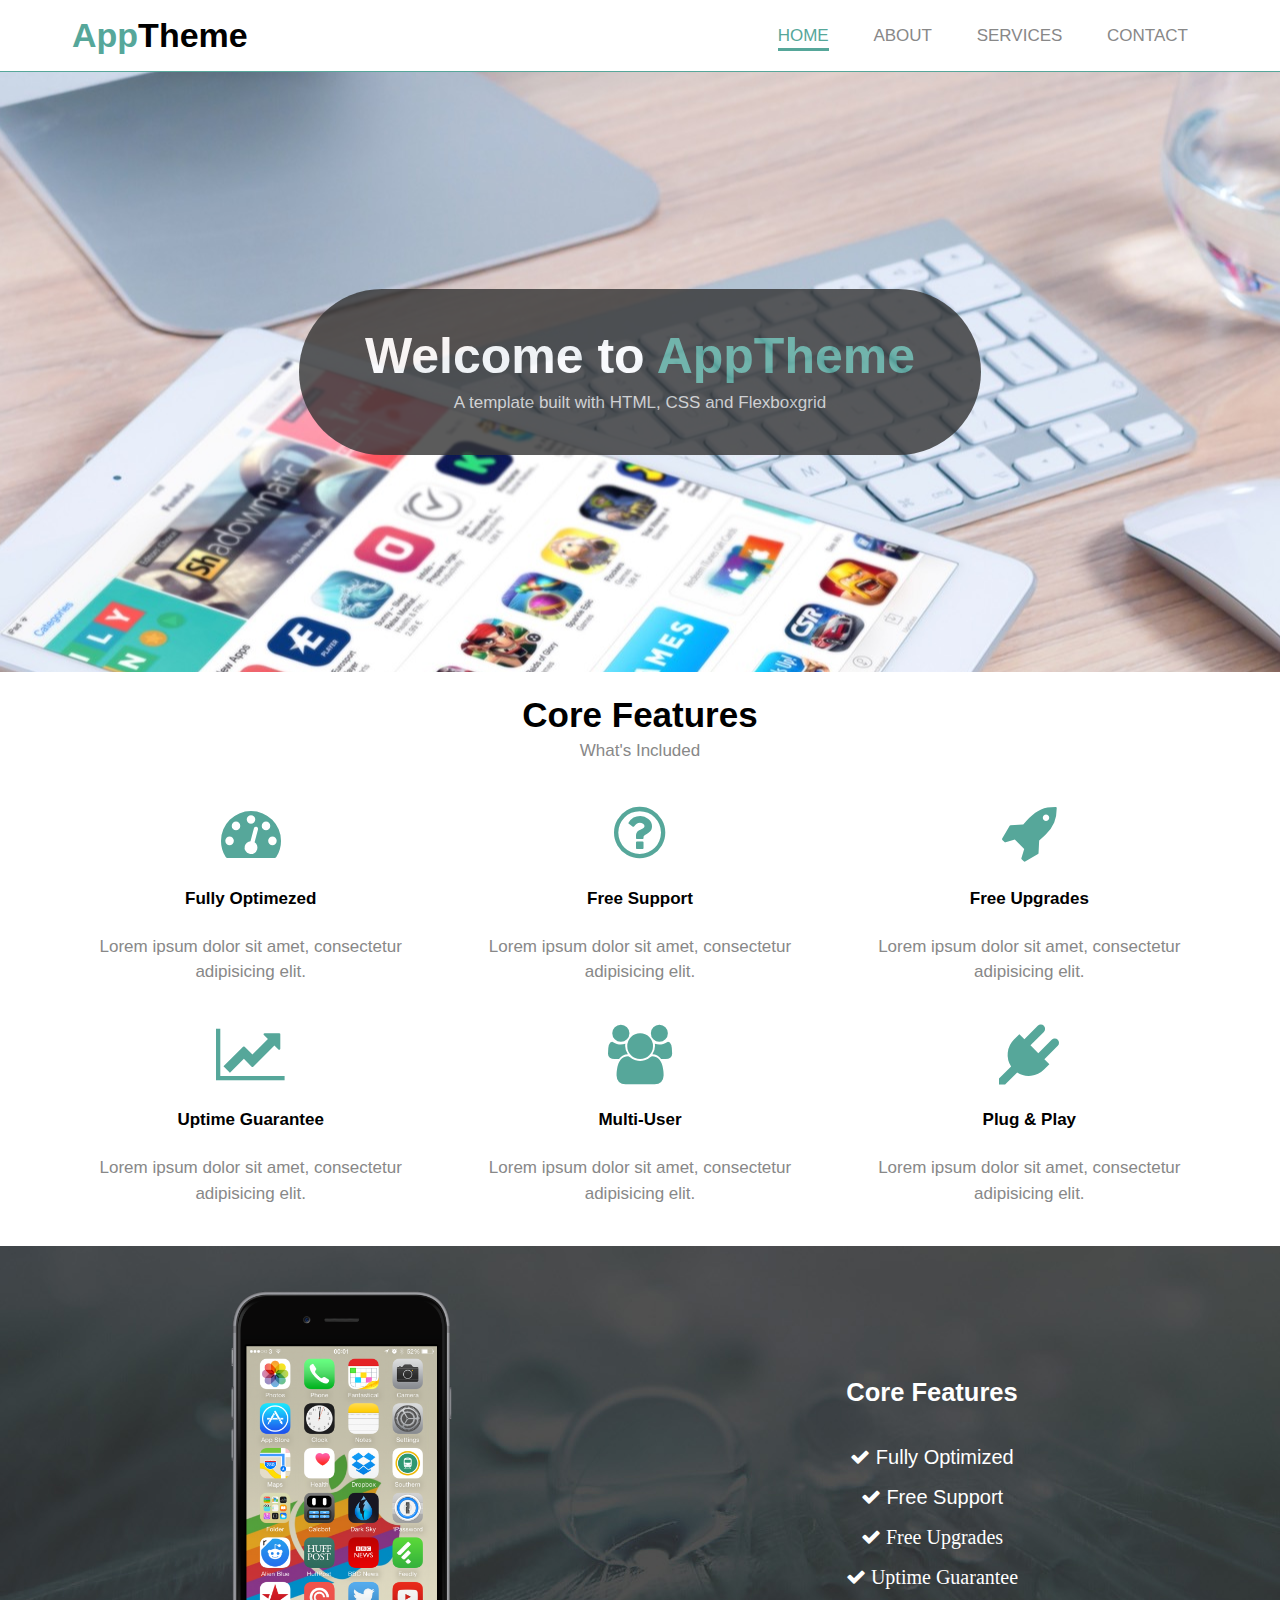
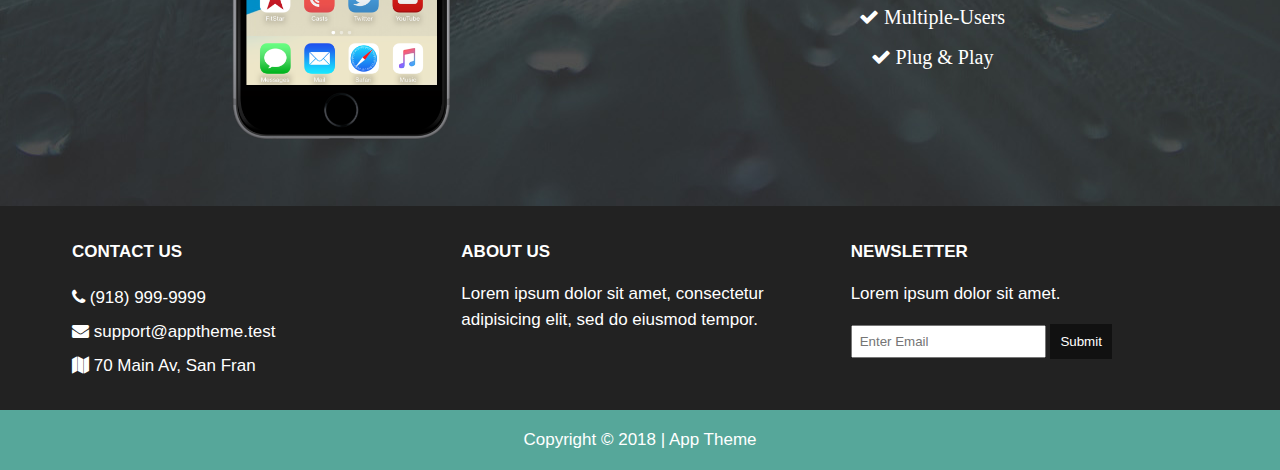
<file: index.html>
<!DOCTYPE html>
<html>
<head>
	<meta charset="utf-8">
	<meta name="viewport" content="width=device-width, initial-scale=1">
	<title>App Theme</title>
	<link rel="stylesheet" href="css/flexboxgrid.css">
	<link rel="stylesheet" type="text/css" href="css/style.css">
	<link rel="stylesheet" type="text/css" href="css/font-awesome.css">

</head>
<body>

	<!--Header -->
	<header id="main-header">
		<div class="container">
			<div class="row end-sm end-md end-lg center-xs center-sm center-md center-lg middle-xs middle-sm middle-md middle-lg">
				<div class="col-xs-12 col-sm-2 col-md-2 col-lg-2">
					<h1><span class="primary-text">App</span>Theme</h1>
				</div>
				<div class="col-xs-12 col-sm-10 col-md-10 col-lg-10">
					<nav id="navbar">
						<ul>
							<li class="current"><a href="index.html">Home</a></li>
							<li><a href="about.html">About</a></li>
							<li><a href="services.html">Services</a></li>
							<li><a href="contact.html">Contact</a></li>
						</ul>
					</nav>
				</div>
			</div>
		</div>
	</header>


<!--showcase-->
<section id="showcase">
	<div class="container">
		<div class="row center-xs center-sm center-md center-lg middle-xs middle-sm middle-md middle-lg">
			<div class="col-xs-10 col-sm-10 col-md-10 col-lg-7 showcase-content">
				<h1>Welcome to <span class="primary-text">AppTheme</span></h1>
				<p>A template built with HTML, CSS and Flexboxgrid</p>
			</div>
		</div>
	</div>
</section>

<!--Features-->
<section id="features">
	<div class="container">
		<div class="row center-xs center-sm center-md center-lg">
			<div class="col-xs-12 col-sm-12 col-md-12 col-lg-12">
				<h2>Core Features</h2>
				<p>What's Included</p>
				

				<!--Icon row 1-->
				<div class="row row center-xs center-sm center-md center-lg">
					<div class="col-xs-12 col-sm-4 col-md-4 col-lg-4">
						<i class="fa fa-dashboard"></i><br>
						<h4>Fully Optimezed</h4>
						<p>Lorem ipsum dolor sit amet, consectetur adipisicing elit.</p>
					</div>
					<div class="col-xs-12 col-sm-4 col-md-4 col-lg-4">
						<i class="fa fa-question-circle-o"></i><br>
						<h4>Free Support</h4>
						<p>Lorem ipsum dolor sit amet, consectetur adipisicing elit.</p>
					</div>
					<div class="col-xs-12 col-sm-4 col-md-4 col-lg-4">
						<i class="fa fa-rocket"></i><br>
						<h4>Free Upgrades</h4>
						<p>Lorem ipsum dolor sit amet, consectetur adipisicing elit.</p>
					</div>
				</div>

				<!--Icon row 2-->
				<div class="row row center-xs center-sm center-md center-lg">
					<div class="col-xs-12 col-sm-4 col-md-4 col-lg-4">
						<i class="fa fa-line-chart"></i><br>
						<h4>Uptime Guarantee</h4>
						<p>Lorem ipsum dolor sit amet, consectetur adipisicing elit.</p>
					</div>
					<div class="col-xs-12 col-sm-4 col-md-4 col-lg-4">
						<i class="fa fa-users"></i><br>
						<h4>Multi-User</h4>
						<p>Lorem ipsum dolor sit amet, consectetur adipisicing elit.</p>
					</div>
					<div class="col-xs-12 col-sm-4 col-md-4 col-lg-4">
						<i class="fa fa-plug"></i><br>
						<h4>Plug & Play</h4>
						<p>Lorem ipsum dolor sit amet, consectetur adipisicing elit.</p>
					</div>
				</div>
			</div>
		</div>
	</div>
</section>

<!--iNFO SECTION-->
<section id="info">
	<div class="container">
		<div class="row center-xs center-sm center-md center-lg middle-xs middle-sm middle-md middle-lg">
			<div class="col-xs-12 col-sm-6 col-md-6 col-lg-6">
				<img src="images/iphone.png" alt="iphone">
			</div>
			<div class="col-xs-12 col-sm-6 col-md-6 col-lg-6">
				<h2>Core Features</h2>
				<ul>
					<li><i class="fa fa-check"></i> Fully Optimized</li>
					<li><i class="fa fa-check"></i> Free Support</li>
					<li><i class="fa fa-check"> Free Upgrades</i></li>
					<li><i class="fa fa-check"> Uptime Guarantee</i></li>
					<li><i class="fa fa-check"> Multiple-Users</i></li>
					<li><i class="fa fa-check"> Plug & Play</i></li>
				</ul>
			</div>
		</div>
	</div>
</section>

<!--Company-->
<section id="company">
	<div class="container">
		<div class="row">
			<div class="col-xs-12 col-sm-4 col-md-4 col-lg-4">
				<h4>Contact Us</h4>
				<ul>
					<li><i class="fa fa-phone"></i> (918) 999-9999</li>
					<li><i class="fa fa-envelope"></i> support@apptheme.test</li>
					<li><i class="fa fa-map"></i> 70 Main Av, San Fran</li>
				</ul>
			</div>
			<div class="col-xs-12 col-sm-4 col-md-4 col-lg-4">
				<h4>About Us</h4>
				<p>Lorem ipsum dolor sit amet, consectetur adipisicing elit, sed do eiusmod
				tempor.</p>
			</div>
			<div class="col-xs-12 col-sm-4 col-md-4 col-lg-4">
				<h4>Newsletter</h4>
				<p>Lorem ipsum dolor sit amet.</p>
				<form>
					<input type="text" name="email" placeholder="Enter Email">
					<button type="submit" name="button">Submit</button>
				</form>
			</div>
		</div>
	</div>
</section>

<!--Footer-->
<section id="main-footer">
	<div class="container">
		<div class="row center-xs center-sm center-md center-lg">
			<div class="col-xs-12 col-sm-12 col-md-12 col-lg-12">
				<p>Copyright &copy; 2018 | App Theme</p>
			</div>
		</div>
	</div>
</section>
</body>
</html>
</file>
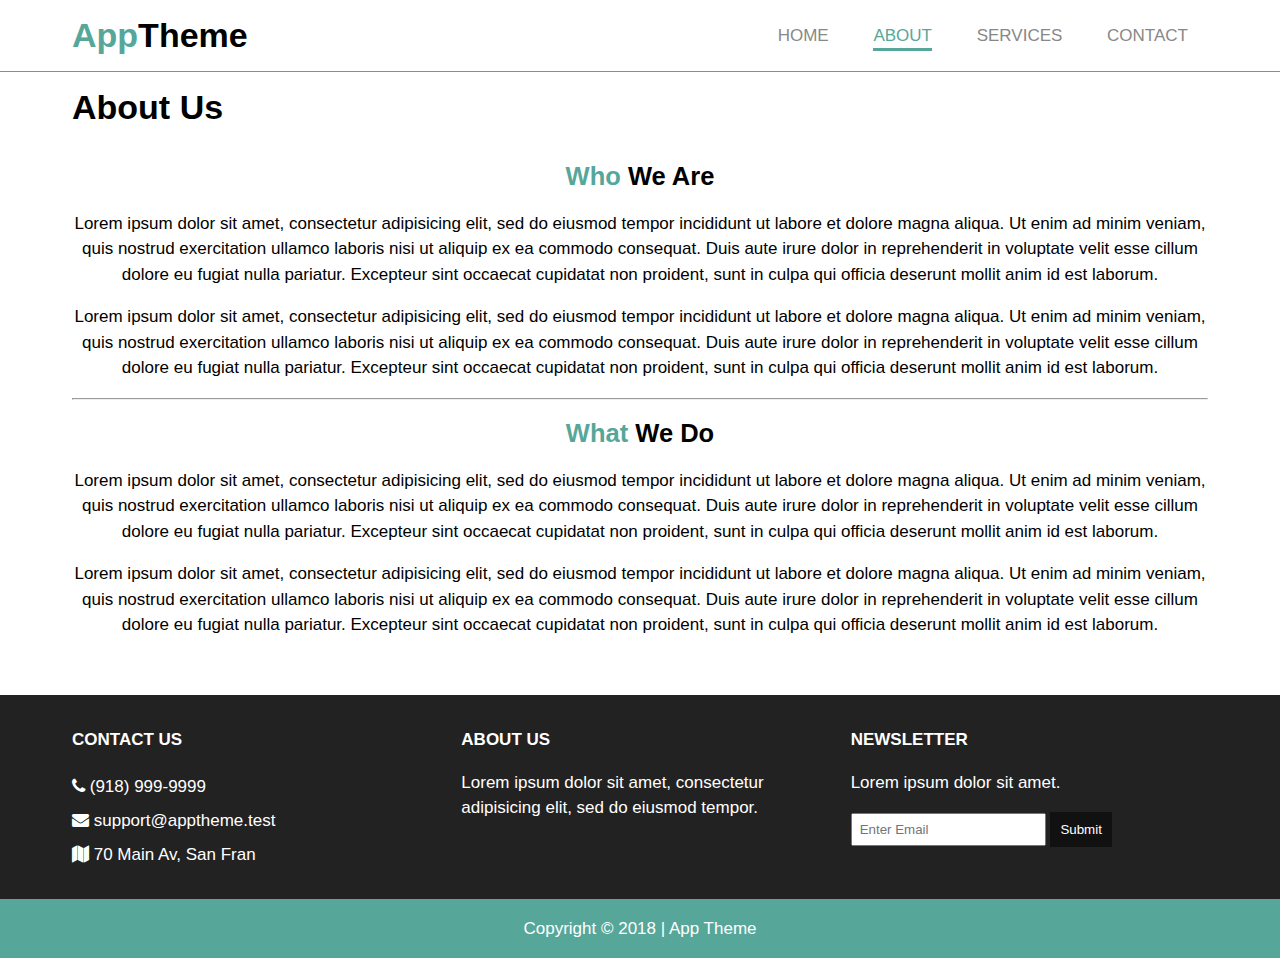
<file: about.html>
<!DOCTYPE html>
<html>
<head>
	<meta charset="utf-8">
	<meta name="viewport" content="width=device-width, initial-scale=1">
	<title>App Theme | About</title>
	<link rel="stylesheet" href="css/flexboxgrid.css">
	<link rel="stylesheet" type="text/css" href="css/style.css">
	<link rel="stylesheet" type="text/css" href="css/font-awesome.css">

</head>
<body>

	<!--Header -->
	<header id="main-header">
		<div class="container">
			<div class="row end-sm end-md end-lg center-xs center-sm center-md center-lg middle-xs middle-sm middle-md middle-lg">
				<div class="col-xs-12 col-sm-2 col-md-2 col-lg-2">
					<h1><span class="primary-text">App</span>Theme</h1>
				</div>
				<div class="col-xs-12 col-sm-10 col-md-10 col-lg-10">
					<nav id="navbar">
						<ul>
							<li><a href="index.html">Home</a></li>
							<li class="current"><a href="about.html">About</a></li>
							<li><a href="services.html">Services</a></li>
							<li><a href="contact.html">Contact</a></li>
						</ul>
					</nav>
				</div>
			</div>
		</div>
	</header>

	<!--Subheader-->
	<section id="subheader">
		<div class="container">
			<div class="row">
				<div class="col-xs-12 col-sm-12 col-md-12 col-lg-12">
					<h1>About Us</h1>
				</div>
			</div>
		</div>
	</section>

	<!--Main page-->
	<section id="page" class="about">
		<div class="container">
			<div class="row center-xs center-sm center-md center-lg">
				<div class="col-xs-12 col-sm-12 col-md-12 col-lg-12">
					<h2><span class="primary-text">Who</span> We Are</h2>
					<p>Lorem ipsum dolor sit amet, consectetur adipisicing elit, sed do eiusmod
					tempor incididunt ut labore et dolore magna aliqua. Ut enim ad minim veniam,
					quis nostrud exercitation ullamco laboris nisi ut aliquip ex ea commodo
					consequat. Duis aute irure dolor in reprehenderit in voluptate velit esse
					cillum dolore eu fugiat nulla pariatur. Excepteur sint occaecat cupidatat non
					proident, sunt in culpa qui officia deserunt mollit anim id est laborum.</p>
					<p>Lorem ipsum dolor sit amet, consectetur adipisicing elit, sed do eiusmod
					tempor incididunt ut labore et dolore magna aliqua. Ut enim ad minim veniam,
					quis nostrud exercitation ullamco laboris nisi ut aliquip ex ea commodo
					consequat. Duis aute irure dolor in reprehenderit in voluptate velit esse
					cillum dolore eu fugiat nulla pariatur. Excepteur sint occaecat cupidatat non
					proident, sunt in culpa qui officia deserunt mollit anim id est laborum.</p>
					<hr>
					<h2><span class="primary-text">What</span> We Do</h2>
					<p>Lorem ipsum dolor sit amet, consectetur adipisicing elit, sed do eiusmod
					tempor incididunt ut labore et dolore magna aliqua. Ut enim ad minim veniam,
					quis nostrud exercitation ullamco laboris nisi ut aliquip ex ea commodo
					consequat. Duis aute irure dolor in reprehenderit in voluptate velit esse
					cillum dolore eu fugiat nulla pariatur. Excepteur sint occaecat cupidatat non
					proident, sunt in culpa qui officia deserunt mollit anim id est laborum.</p>
					<p>Lorem ipsum dolor sit amet, consectetur adipisicing elit, sed do eiusmod
					tempor incididunt ut labore et dolore magna aliqua. Ut enim ad minim veniam,
					quis nostrud exercitation ullamco laboris nisi ut aliquip ex ea commodo
					consequat. Duis aute irure dolor in reprehenderit in voluptate velit esse
					cillum dolore eu fugiat nulla pariatur. Excepteur sint occaecat cupidatat non
					proident, sunt in culpa qui officia deserunt mollit anim id est laborum.</p>
				</div>
			</div>
		</div>
	</section>

<!--Company-->
<section id="company">
	<div class="container">
		<div class="row">
			<div class="col-xs-12 col-sm-4 col-md-4 col-lg-4">
				<h4>Contact Us</h4>
				<ul>
					<li><i class="fa fa-phone"></i> (918) 999-9999</li>
					<li><i class="fa fa-envelope"></i> support@apptheme.test</li>
					<li><i class="fa fa-map"></i> 70 Main Av, San Fran</li>
				</ul>
			</div>
			<div class="col-xs-12 col-sm-4 col-md-4 col-lg-4">
				<h4>About Us</h4>
				<p>Lorem ipsum dolor sit amet, consectetur adipisicing elit, sed do eiusmod
				tempor.</p>
			</div>
			<div class="col-xs-12 col-sm-4 col-md-4 col-lg-4">
				<h4>Newsletter</h4>
				<p>Lorem ipsum dolor sit amet.</p>
				<form>
					<input type="text" name="email" placeholder="Enter Email">
					<button type="submit" name="button">Submit</button>
				</form>
			</div>
		</div>
	</div>
</section>

<!--Footer-->
<section id="main-footer">
	<div class="container">
		<div class="row center-xs center-sm center-md center-lg">
			<div class="col-xs-12 col-sm-12 col-md-12 col-lg-12">
				<p>Copyright &copy; 2018 | App Theme</p>
			</div>
		</div>
	</div>
</section>
</body>
</html>
</file>
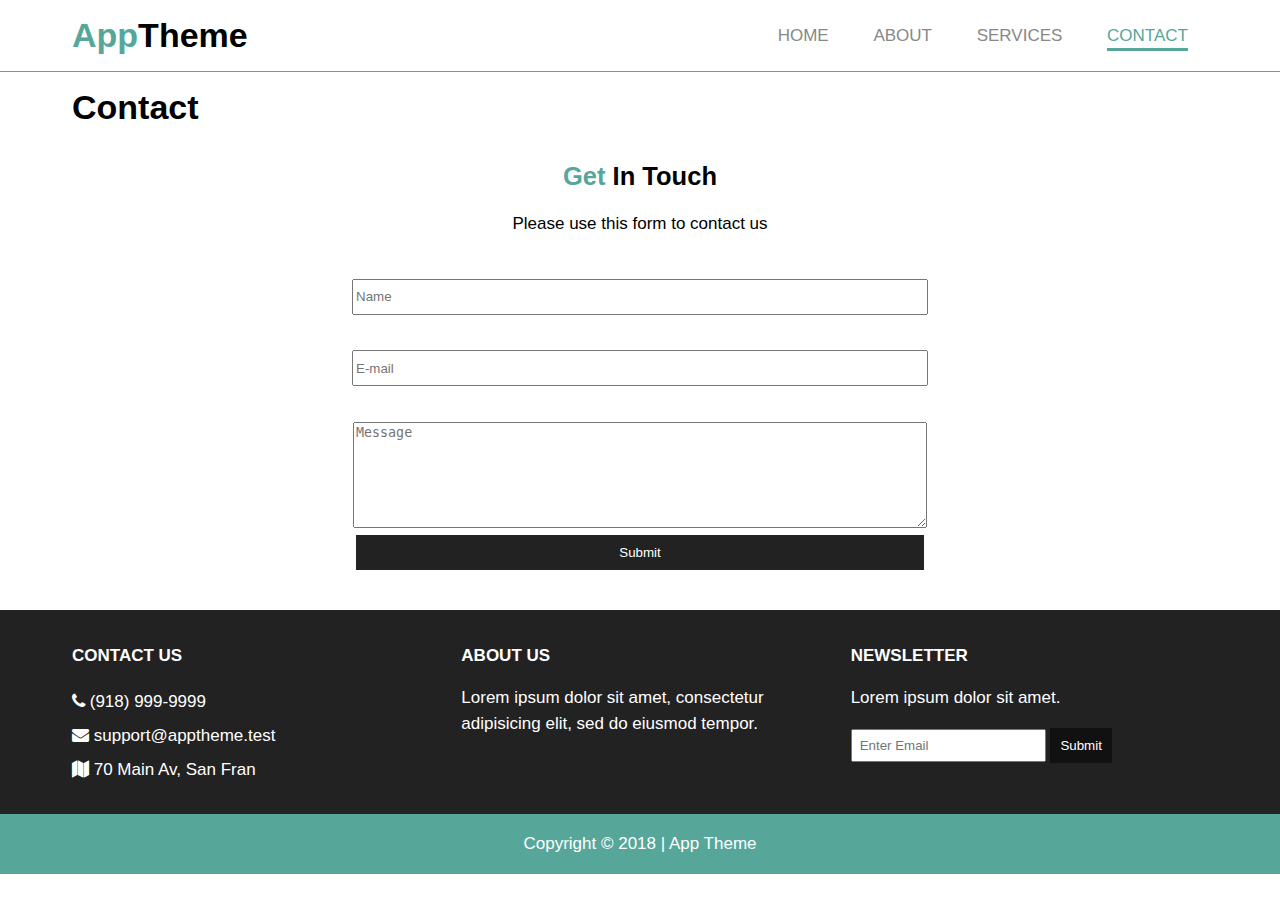
<file: contact.html>
<!DOCTYPE html>
<html>
<head>
	<meta charset="utf-8">
	<meta name="viewport" content="width=device-width, initial-scale=1">
	<title>App Theme | Contact</title>
	<link rel="stylesheet" href="css/flexboxgrid.css">
	<link rel="stylesheet" type="text/css" href="css/style.css">
	<link rel="stylesheet" type="text/css" href="css/font-awesome.css">

</head>
<body>

	<!--Header -->
	<header id="main-header">
		<div class="container">
			<div class="row end-sm end-md end-lg center-xs center-sm center-md center-lg middle-xs middle-sm middle-md middle-lg">
				<div class="col-xs-12 col-sm-2 col-md-2 col-lg-2">
					<h1><span class="primary-text">App</span>Theme</h1>
				</div>
				<div class="col-xs-12 col-sm-10 col-md-10 col-lg-10">
					<nav id="navbar">
						<ul>
							<li><a href="index.html">Home</a></li>
							<li><a href="about.html">About</a></li>
							<li><a href="services.html">Services</a></li>
							<li class="current"><a href="contact.html">Contact</a></li>
						</ul>
					</nav>
				</div>
			</div>
		</div>
	</header>

	<!--Subheader-->
	<section id="subheader">
		<div class="container">
			<div class="row">
				<div class="col-xs-12 col-sm-12 col-md-12 col-lg-12">
					<h1>Contact</h1>
				</div>
			</div>
		</div>
	</section>

	<!--Main page-->
	<section id="page" class="contact">
		<div class="container">
			<div class="row center-xs center-sm center-md center-lg">
				<div class="col-xs-12 col-sm-12 col-md-12 col-lg-12">
					<h2><span class="primary-text">Get</span> In Touch</h2>
					<p>Please use this form to contact us</p>
					<form>
						<div>
							<br>
							<input type="text" name="name" placeholder="Name">
						</div>
						<div>
							<br>
							<input type="text" name="email" placeholder="E-mail">
						</div>
						<div>
							<br>
							<textarea name="message" placeholder="Message"></textarea>
						</div>
						<button type="submit" name="button">Submit</button>
					</form>
					
				</div>
			</div>
		</div>
	</section>

<!--Company-->
<section id="company">
	<div class="container">
		<div class="row">
			<div class="col-xs-12 col-sm-4 col-md-4 col-lg-4">
				<h4>Contact Us</h4>
				<ul>
					<li><i class="fa fa-phone"></i> (918) 999-9999</li>
					<li><i class="fa fa-envelope"></i> support@apptheme.test</li>
					<li><i class="fa fa-map"></i> 70 Main Av, San Fran</li>
				</ul>
			</div>
			<div class="col-xs-12 col-sm-4 col-md-4 col-lg-4">
				<h4>About Us</h4>
				<p>Lorem ipsum dolor sit amet, consectetur adipisicing elit, sed do eiusmod
				tempor.</p>
			</div>
			<div class="col-xs-12 col-sm-4 col-md-4 col-lg-4">
				<h4>Newsletter</h4>
				<p>Lorem ipsum dolor sit amet.</p>
				<form>
					<input type="text" name="email" placeholder="Enter Email">
					<button type="submit" name="button">Submit</button>
				</form>
			</div>
		</div>
	</div>
</section>

<!--Footer-->
<section id="main-footer">
	<div class="container">
		<div class="row center-xs center-sm center-md center-lg">
			<div class="col-xs-12 col-sm-12 col-md-12 col-lg-12">
				<p>Copyright &copy; 2018 | App Theme</p>
			</div>
		</div>
	</div>
</section>
</body>
</html>
</file>
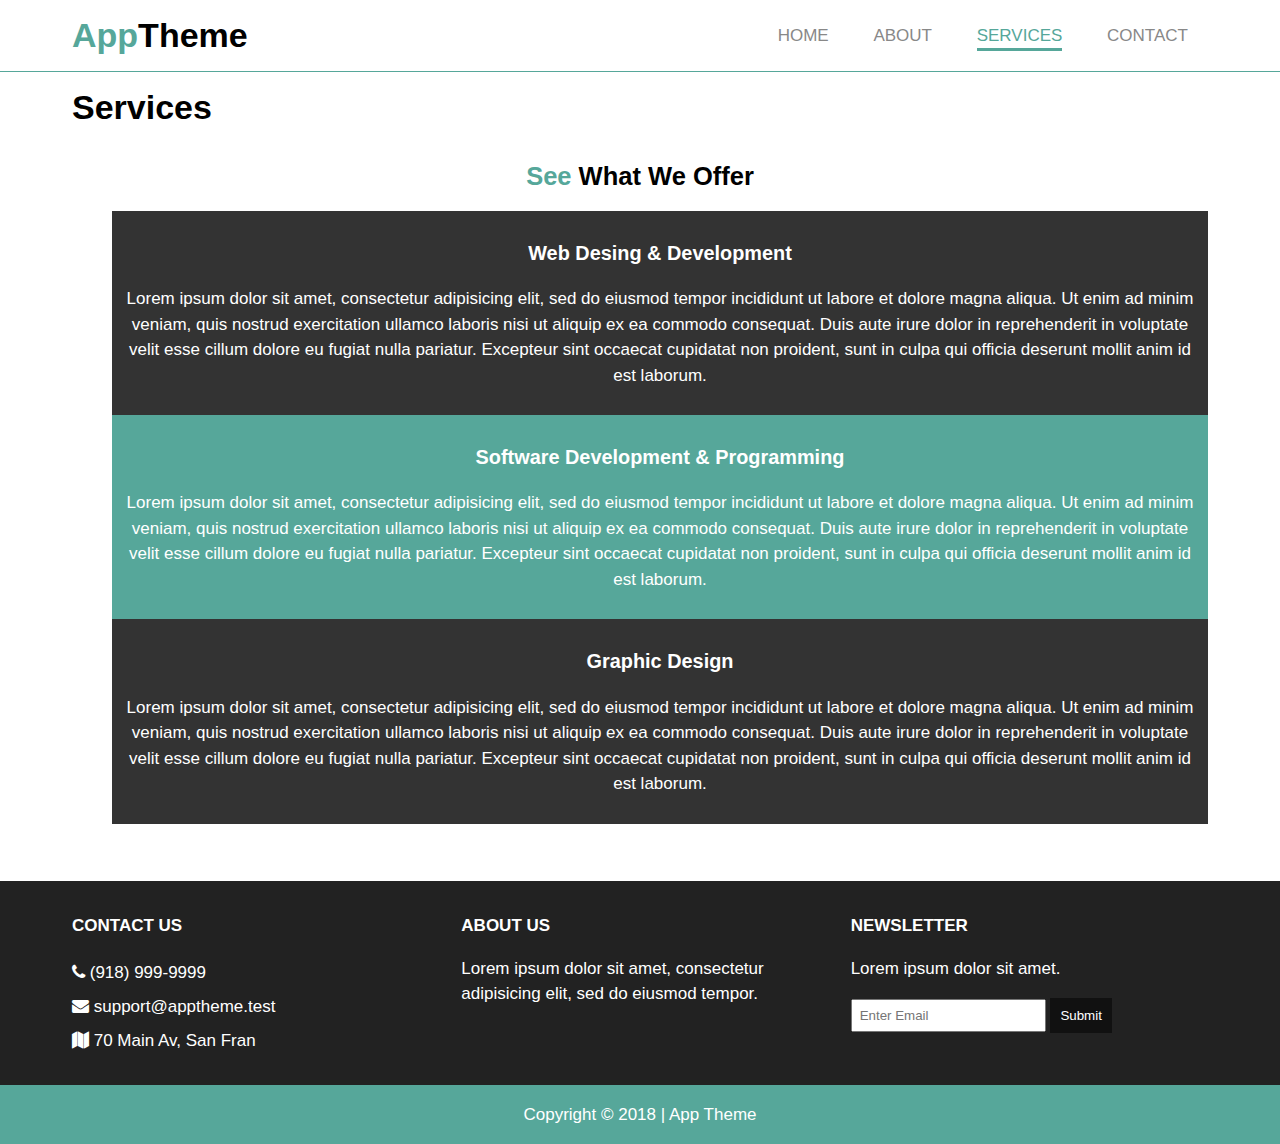
<file: services.html>
<!DOCTYPE html>
<html>
<head>
	<meta charset="utf-8">
	<meta name="viewport" content="width=device-width, initial-scale=1">
	<title>App Theme | Services</title>
	<link rel="stylesheet" href="css/flexboxgrid.css">
	<link rel="stylesheet" type="text/css" href="css/style.css">
	<link rel="stylesheet" type="text/css" href="css/font-awesome.css">

</head>
<body>

	<!--Header -->
	<header id="main-header">
		<div class="container">
			<div class="row end-sm end-md end-lg center-xs center-sm center-md center-lg middle-xs middle-sm middle-md middle-lg">
				<div class="col-xs-12 col-sm-2 col-md-2 col-lg-2">
					<h1><span class="primary-text">App</span>Theme</h1>
				</div>
				<div class="col-xs-12 col-sm-10 col-md-10 col-lg-10">
					<nav id="navbar">
						<ul>
							<li><a href="index.html">Home</a></li>
							<li><a href="about.html">About</a></li>
							<li class="current"><a href="services.html">Services</a></li>
							<li><a href="contact.html">Contact</a></li>
						</ul>
					</nav>
				</div>
			</div>
		</div>
	</header>

	<!--Subheader-->
	<section id="subheader">
		<div class="container">
			<div class="row">
				<div class="col-xs-12 col-sm-12 col-md-12 col-lg-12">
					<h1>Services</h1>
				</div>
			</div>
		</div>
	</section>

	<!--Main page-->
	<section id="page" class="services">
		<div class="container">
			<div class="row center-xs center-sm center-md center-lg">
				<div class="col-xs-12 col-sm-12 col-md-12 col-lg-12">
					<h2><span class="primary-text">See</span> What We Offer</h2>
					<ul>
						<li>
							<h3>Web Desing & Development</h3>
							<p>Lorem ipsum dolor sit amet, consectetur adipisicing elit, sed do eiusmod
							tempor incididunt ut labore et dolore magna aliqua. Ut enim ad minim veniam,
							quis nostrud exercitation ullamco laboris nisi ut aliquip ex ea commodo
							consequat. Duis aute irure dolor in reprehenderit in voluptate velit esse
							cillum dolore eu fugiat nulla pariatur. Excepteur sint occaecat cupidatat non
							proident, sunt in culpa qui officia deserunt mollit anim id est laborum.</p>
							</li>
                            <li>
							<h3>Software Development & Programming</h3>
							<p>Lorem ipsum dolor sit amet, consectetur adipisicing elit, sed do eiusmod
							tempor incididunt ut labore et dolore magna aliqua. Ut enim ad minim veniam,
							quis nostrud exercitation ullamco laboris nisi ut aliquip ex ea commodo
							consequat. Duis aute irure dolor in reprehenderit in voluptate velit esse
							cillum dolore eu fugiat nulla pariatur. Excepteur sint occaecat cupidatat non
							proident, sunt in culpa qui officia deserunt mollit anim id est laborum.</p></li>
							<li>
							<h3>Graphic Design</h3>
							<p>Lorem ipsum dolor sit amet, consectetur adipisicing elit, sed do eiusmod
							tempor incididunt ut labore et dolore magna aliqua. Ut enim ad minim veniam,
							quis nostrud exercitation ullamco laboris nisi ut aliquip ex ea commodo
							consequat. Duis aute irure dolor in reprehenderit in voluptate velit esse
							cillum dolore eu fugiat nulla pariatur. Excepteur sint occaecat cupidatat non
							proident, sunt in culpa qui officia deserunt mollit anim id est laborum.</p>
						</li>
					</ul>
				</div>
			</div>
		</div>
	</section>

<!--Company-->
<section id="company">
	<div class="container">
		<div class="row">
			<div class="col-xs-12 col-sm-4 col-md-4 col-lg-4">
				<h4>Contact Us</h4>
				<ul>
					<li><i class="fa fa-phone"></i> (918) 999-9999</li>
					<li><i class="fa fa-envelope"></i> support@apptheme.test</li>
					<li><i class="fa fa-map"></i> 70 Main Av, San Fran</li>
				</ul>
			</div>
			<div class="col-xs-12 col-sm-4 col-md-4 col-lg-4">
				<h4>About Us</h4>
				<p>Lorem ipsum dolor sit amet, consectetur adipisicing elit, sed do eiusmod
				tempor.</p>
			</div>
			<div class="col-xs-12 col-sm-4 col-md-4 col-lg-4">
				<h4>Newsletter</h4>
				<p>Lorem ipsum dolor sit amet.</p>
				<form>
					<input type="text" name="email" placeholder="Enter Email">
					<button type="submit" name="button">Submit</button>
				</form>
			</div>
		</div>
	</div>
</section>

<!--Footer-->
<section id="main-footer">
	<div class="container">
		<div class="row center-xs center-sm center-md center-lg">
			<div class="col-xs-12 col-sm-12 col-md-12 col-lg-12">
				<p>Copyright &copy; 2018 | App Theme</p>
			</div>
		</div>
	</div>
</section>
</body>
</html>
</file>
<file: css/flexboxgrid.css>
/* Uncomment and set these variables to customize the grid. */

.container-fluid {
  margin-right: auto;
  margin-left: auto;
  padding-right: 2rem;
  padding-left: 2rem;
}

.row {
  box-sizing: border-box;
  display: -ms-flexbox;
  display: -webkit-box;
  display: flex;
  -ms-flex: 0 1 auto;
  -webkit-box-flex: 0;
  flex: 0 1 auto;
  -ms-flex-direction: row;
  -webkit-box-orient: horizontal;
  -webkit-box-direction: normal;
  flex-direction: row;
  -ms-flex-wrap: wrap;
  flex-wrap: wrap;
  margin-right: -1rem;
  margin-left: -1rem;
}

.row.reverse {
  -ms-flex-direction: row-reverse;
  -webkit-box-orient: horizontal;
  -webkit-box-direction: reverse;
  flex-direction: row-reverse;
}

.col.reverse {
  -ms-flex-direction: column-reverse;
  -webkit-box-orient: vertical;
  -webkit-box-direction: reverse;
  flex-direction: column-reverse;
}

.col-xs,
.col-xs-1,
.col-xs-2,
.col-xs-3,
.col-xs-4,
.col-xs-5,
.col-xs-6,
.col-xs-7,
.col-xs-8,
.col-xs-9,
.col-xs-10,
.col-xs-11,
.col-xs-12 {
  box-sizing: border-box;
  -ms-flex: 0 0 auto;
  -webkit-box-flex: 0;
  flex: 0 0 auto;
  padding-right: 1rem;
  padding-left: 1rem;
}

.col-xs {
  -webkit-flex-grow: 1;
  -ms-flex-positive: 1;
  -webkit-box-flex: 1;
  flex-grow: 1;
  -ms-flex-preferred-size: 0;
  flex-basis: 0;
  max-width: 100%;
}

.col-xs-1 {
  -ms-flex-preferred-size: 8.333%;
  flex-basis: 8.333%;
  max-width: 8.333%;
}

.col-xs-2 {
  -ms-flex-preferred-size: 16.667%;
  flex-basis: 16.667%;
  max-width: 16.667%;
}

.col-xs-3 {
  -ms-flex-preferred-size: 25%;
  flex-basis: 25%;
  max-width: 25%;
}

.col-xs-4 {
  -ms-flex-preferred-size: 33.333%;
  flex-basis: 33.333%;
  max-width: 33.333%;
}

.col-xs-5 {
  -ms-flex-preferred-size: 41.667%;
  flex-basis: 41.667%;
  max-width: 41.667%;
}

.col-xs-6 {
  -ms-flex-preferred-size: 50%;
  flex-basis: 50%;
  max-width: 50%;
}

.col-xs-7 {
  -ms-flex-preferred-size: 58.333%;
  flex-basis: 58.333%;
  max-width: 58.333%;
}

.col-xs-8 {
  -ms-flex-preferred-size: 66.667%;
  flex-basis: 66.667%;
  max-width: 66.667%;
}

.col-xs-9 {
  -ms-flex-preferred-size: 75%;
  flex-basis: 75%;
  max-width: 75%;
}

.col-xs-10 {
  -ms-flex-preferred-size: 83.333%;
  flex-basis: 83.333%;
  max-width: 83.333%;
}

.col-xs-11 {
  -ms-flex-preferred-size: 91.667%;
  flex-basis: 91.667%;
  max-width: 91.667%;
}

.col-xs-12 {
  -ms-flex-preferred-size: 100%;
  flex-basis: 100%;
  max-width: 100%;
}

.col-xs-offset-1 {
  margin-left: 8.333%;
}

.col-xs-offset-2 {
  margin-left: 16.667%;
}

.col-xs-offset-3 {
  margin-left: 25%;
}

.col-xs-offset-4 {
  margin-left: 33.333%;
}

.col-xs-offset-5 {
  margin-left: 41.667%;
}

.col-xs-offset-6 {
  margin-left: 50%;
}

.col-xs-offset-7 {
  margin-left: 58.333%;
}

.col-xs-offset-8 {
  margin-left: 66.667%;
}

.col-xs-offset-9 {
  margin-left: 75%;
}

.col-xs-offset-10 {
  margin-left: 83.333%;
}

.col-xs-offset-11 {
  margin-left: 91.667%;
}

.start-xs {
  -ms-flex-pack: start;
  -webkit-box-pack: start;
  justify-content: flex-start;
  text-align: start;
}

.center-xs {
  -ms-flex-pack: center;
  -webkit-box-pack: center;
  justify-content: center;
  text-align: center;
}

.end-xs {
  -ms-flex-pack: end;
  -webkit-box-pack: end;
  justify-content: flex-end;
  text-align: end;
}

.top-xs {
  -ms-flex-align: start;
  -webkit-box-align: start;
  align-items: flex-start;
}

.middle-xs {
  -ms-flex-align: center;
  -webkit-box-align: center;
  align-items: center;
}

.bottom-xs {
  -ms-flex-align: end;
  -webkit-box-align: end;
  align-items: flex-end;
}

.around-xs {
  -ms-flex-pack: distribute;
  justify-content: space-around;
}

.between-xs {
  -ms-flex-pack: justify;
  -webkit-box-pack: justify;
  justify-content: space-between;
}

.first-xs {
  -ms-flex-order: -1;
  -webkit-box-ordinal-group: 0;
  order: -1;
}

.last-xs {
  -ms-flex-order: 1;
  -webkit-box-ordinal-group: 2;
  order: 1;
}

@media only screen and (min-width: 48em) {
  .container {
    width: 46rem;
  }

  .col-sm,
  .col-sm-1,
  .col-sm-2,
  .col-sm-3,
  .col-sm-4,
  .col-sm-5,
  .col-sm-6,
  .col-sm-7,
  .col-sm-8,
  .col-sm-9,
  .col-sm-10,
  .col-sm-11,
  .col-sm-12 {
    box-sizing: border-box;
    -ms-flex: 0 0 auto;
    -webkit-box-flex: 0;
    flex: 0 0 auto;
    padding-right: 1rem;
    padding-left: 1rem;
  }

  .col-sm {
    -webkit-flex-grow: 1;
    -ms-flex-positive: 1;
    -webkit-box-flex: 1;
    flex-grow: 1;
    -ms-flex-preferred-size: 0;
    flex-basis: 0;
    max-width: 100%;
  }

  .col-sm-1 {
    -ms-flex-preferred-size: 8.333%;
    flex-basis: 8.333%;
    max-width: 8.333%;
  }

  .col-sm-2 {
    -ms-flex-preferred-size: 16.667%;
    flex-basis: 16.667%;
    max-width: 16.667%;
  }

  .col-sm-3 {
    -ms-flex-preferred-size: 25%;
    flex-basis: 25%;
    max-width: 25%;
  }

  .col-sm-4 {
    -ms-flex-preferred-size: 33.333%;
    flex-basis: 33.333%;
    max-width: 33.333%;
  }

  .col-sm-5 {
    -ms-flex-preferred-size: 41.667%;
    flex-basis: 41.667%;
    max-width: 41.667%;
  }

  .col-sm-6 {
    -ms-flex-preferred-size: 50%;
    flex-basis: 50%;
    max-width: 50%;
  }

  .col-sm-7 {
    -ms-flex-preferred-size: 58.333%;
    flex-basis: 58.333%;
    max-width: 58.333%;
  }

  .col-sm-8 {
    -ms-flex-preferred-size: 66.667%;
    flex-basis: 66.667%;
    max-width: 66.667%;
  }

  .col-sm-9 {
    -ms-flex-preferred-size: 75%;
    flex-basis: 75%;
    max-width: 75%;
  }

  .col-sm-10 {
    -ms-flex-preferred-size: 83.333%;
    flex-basis: 83.333%;
    max-width: 83.333%;
  }

  .col-sm-11 {
    -ms-flex-preferred-size: 91.667%;
    flex-basis: 91.667%;
    max-width: 91.667%;
  }

  .col-sm-12 {
    -ms-flex-preferred-size: 100%;
    flex-basis: 100%;
    max-width: 100%;
  }

  .col-sm-offset-1 {
    margin-left: 8.333%;
  }

  .col-sm-offset-2 {
    margin-left: 16.667%;
  }

  .col-sm-offset-3 {
    margin-left: 25%;
  }

  .col-sm-offset-4 {
    margin-left: 33.333%;
  }

  .col-sm-offset-5 {
    margin-left: 41.667%;
  }

  .col-sm-offset-6 {
    margin-left: 50%;
  }

  .col-sm-offset-7 {
    margin-left: 58.333%;
  }

  .col-sm-offset-8 {
    margin-left: 66.667%;
  }

  .col-sm-offset-9 {
    margin-left: 75%;
  }

  .col-sm-offset-10 {
    margin-left: 83.333%;
  }

  .col-sm-offset-11 {
    margin-left: 91.667%;
  }

  .start-sm {
    -ms-flex-pack: start;
    -webkit-box-pack: start;
    justify-content: flex-start;
    text-align: start;
  }

  .center-sm {
    -ms-flex-pack: center;
    -webkit-box-pack: center;
    justify-content: center;
    text-align: center;
  }

  .end-sm {
    -ms-flex-pack: end;
    -webkit-box-pack: end;
    justify-content: flex-end;
    text-align: end;
  }

  .top-sm {
    -ms-flex-align: start;
    -webkit-box-align: start;
    align-items: flex-start;
  }

  .middle-sm {
    -ms-flex-align: center;
    -webkit-box-align: center;
    align-items: center;
  }

  .bottom-sm {
    -ms-flex-align: end;
    -webkit-box-align: end;
    align-items: flex-end;
  }

  .around-sm {
    -ms-flex-pack: distribute;
    justify-content: space-around;
  }

  .between-sm {
    -ms-flex-pack: justify;
    -webkit-box-pack: justify;
    justify-content: space-between;
  }

  .first-sm {
    -ms-flex-order: -1;
    -webkit-box-ordinal-group: 0;
    order: -1;
  }

  .last-sm {
    -ms-flex-order: 1;
    -webkit-box-ordinal-group: 2;
    order: 1;
  }
}

@media only screen and (min-width: 62em) {
  .container {
    width: 61rem;
  }

  .col-md,
  .col-md-1,
  .col-md-2,
  .col-md-3,
  .col-md-4,
  .col-md-5,
  .col-md-6,
  .col-md-7,
  .col-md-8,
  .col-md-9,
  .col-md-10,
  .col-md-11,
  .col-md-12 {
    box-sizing: border-box;
    -ms-flex: 0 0 auto;
    -webkit-box-flex: 0;
    flex: 0 0 auto;
    padding-right: 1rem;
    padding-left: 1rem;
  }

  .col-md {
    -webkit-flex-grow: 1;
    -ms-flex-positive: 1;
    -webkit-box-flex: 1;
    flex-grow: 1;
    -ms-flex-preferred-size: 0;
    flex-basis: 0;
    max-width: 100%;
  }

  .col-md-1 {
    -ms-flex-preferred-size: 8.333%;
    flex-basis: 8.333%;
    max-width: 8.333%;
  }

  .col-md-2 {
    -ms-flex-preferred-size: 16.667%;
    flex-basis: 16.667%;
    max-width: 16.667%;
  }

  .col-md-3 {
    -ms-flex-preferred-size: 25%;
    flex-basis: 25%;
    max-width: 25%;
  }

  .col-md-4 {
    -ms-flex-preferred-size: 33.333%;
    flex-basis: 33.333%;
    max-width: 33.333%;
  }

  .col-md-5 {
    -ms-flex-preferred-size: 41.667%;
    flex-basis: 41.667%;
    max-width: 41.667%;
  }

  .col-md-6 {
    -ms-flex-preferred-size: 50%;
    flex-basis: 50%;
    max-width: 50%;
  }

  .col-md-7 {
    -ms-flex-preferred-size: 58.333%;
    flex-basis: 58.333%;
    max-width: 58.333%;
  }

  .col-md-8 {
    -ms-flex-preferred-size: 66.667%;
    flex-basis: 66.667%;
    max-width: 66.667%;
  }

  .col-md-9 {
    -ms-flex-preferred-size: 75%;
    flex-basis: 75%;
    max-width: 75%;
  }

  .col-md-10 {
    -ms-flex-preferred-size: 83.333%;
    flex-basis: 83.333%;
    max-width: 83.333%;
  }

  .col-md-11 {
    -ms-flex-preferred-size: 91.667%;
    flex-basis: 91.667%;
    max-width: 91.667%;
  }

  .col-md-12 {
    -ms-flex-preferred-size: 100%;
    flex-basis: 100%;
    max-width: 100%;
  }

  .col-md-offset-1 {
    margin-left: 8.333%;
  }

  .col-md-offset-2 {
    margin-left: 16.667%;
  }

  .col-md-offset-3 {
    margin-left: 25%;
  }

  .col-md-offset-4 {
    margin-left: 33.333%;
  }

  .col-md-offset-5 {
    margin-left: 41.667%;
  }

  .col-md-offset-6 {
    margin-left: 50%;
  }

  .col-md-offset-7 {
    margin-left: 58.333%;
  }

  .col-md-offset-8 {
    margin-left: 66.667%;
  }

  .col-md-offset-9 {
    margin-left: 75%;
  }

  .col-md-offset-10 {
    margin-left: 83.333%;
  }

  .col-md-offset-11 {
    margin-left: 91.667%;
  }

  .start-md {
    -ms-flex-pack: start;
    -webkit-box-pack: start;
    justify-content: flex-start;
    text-align: start;
  }

  .center-md {
    -ms-flex-pack: center;
    -webkit-box-pack: center;
    justify-content: center;
    text-align: center;
  }

  .end-md {
    -ms-flex-pack: end;
    -webkit-box-pack: end;
    justify-content: flex-end;
    text-align: end;
  }

  .top-md {
    -ms-flex-align: start;
    -webkit-box-align: start;
    align-items: flex-start;
  }

  .middle-md {
    -ms-flex-align: center;
    -webkit-box-align: center;
    align-items: center;
  }

  .bottom-md {
    -ms-flex-align: end;
    -webkit-box-align: end;
    align-items: flex-end;
  }

  .around-md {
    -ms-flex-pack: distribute;
    justify-content: space-around;
  }

  .between-md {
    -ms-flex-pack: justify;
    -webkit-box-pack: justify;
    justify-content: space-between;
  }

  .first-md {
    -ms-flex-order: -1;
    -webkit-box-ordinal-group: 0;
    order: -1;
  }

  .last-md {
    -ms-flex-order: 1;
    -webkit-box-ordinal-group: 2;
    order: 1;
  }
}

@media only screen and (min-width: 75em) {
  .container {
    width: 71rem;
  }

  .col-lg,
  .col-lg-1,
  .col-lg-2,
  .col-lg-3,
  .col-lg-4,
  .col-lg-5,
  .col-lg-6,
  .col-lg-7,
  .col-lg-8,
  .col-lg-9,
  .col-lg-10,
  .col-lg-11,
  .col-lg-12 {
    box-sizing: border-box;
    -ms-flex: 0 0 auto;
    -webkit-box-flex: 0;
    flex: 0 0 auto;
    padding-right: 1rem;
    padding-left: 1rem;
  }

  .col-lg {
    -webkit-flex-grow: 1;
    -ms-flex-positive: 1;
    -webkit-box-flex: 1;
    flex-grow: 1;
    -ms-flex-preferred-size: 0;
    flex-basis: 0;
    max-width: 100%;
  }

  .col-lg-1 {
    -ms-flex-preferred-size: 8.333%;
    flex-basis: 8.333%;
    max-width: 8.333%;
  }

  .col-lg-2 {
    -ms-flex-preferred-size: 16.667%;
    flex-basis: 16.667%;
    max-width: 16.667%;
  }

  .col-lg-3 {
    -ms-flex-preferred-size: 25%;
    flex-basis: 25%;
    max-width: 25%;
  }

  .col-lg-4 {
    -ms-flex-preferred-size: 33.333%;
    flex-basis: 33.333%;
    max-width: 33.333%;
  }

  .col-lg-5 {
    -ms-flex-preferred-size: 41.667%;
    flex-basis: 41.667%;
    max-width: 41.667%;
  }

  .col-lg-6 {
    -ms-flex-preferred-size: 50%;
    flex-basis: 50%;
    max-width: 50%;
  }

  .col-lg-7 {
    -ms-flex-preferred-size: 58.333%;
    flex-basis: 58.333%;
    max-width: 58.333%;
  }

  .col-lg-8 {
    -ms-flex-preferred-size: 66.667%;
    flex-basis: 66.667%;
    max-width: 66.667%;
  }

  .col-lg-9 {
    -ms-flex-preferred-size: 75%;
    flex-basis: 75%;
    max-width: 75%;
  }

  .col-lg-10 {
    -ms-flex-preferred-size: 83.333%;
    flex-basis: 83.333%;
    max-width: 83.333%;
  }

  .col-lg-11 {
    -ms-flex-preferred-size: 91.667%;
    flex-basis: 91.667%;
    max-width: 91.667%;
  }

  .col-lg-12 {
    -ms-flex-preferred-size: 100%;
    flex-basis: 100%;
    max-width: 100%;
  }

  .col-lg-offset-1 {
    margin-left: 8.333%;
  }

  .col-lg-offset-2 {
    margin-left: 16.667%;
  }

  .col-lg-offset-3 {
    margin-left: 25%;
  }

  .col-lg-offset-4 {
    margin-left: 33.333%;
  }

  .col-lg-offset-5 {
    margin-left: 41.667%;
  }

  .col-lg-offset-6 {
    margin-left: 50%;
  }

  .col-lg-offset-7 {
    margin-left: 58.333%;
  }

  .col-lg-offset-8 {
    margin-left: 66.667%;
  }

  .col-lg-offset-9 {
    margin-left: 75%;
  }

  .col-lg-offset-10 {
    margin-left: 83.333%;
  }

  .col-lg-offset-11 {
    margin-left: 91.667%;
  }

  .start-lg {
    -ms-flex-pack: start;
    -webkit-box-pack: start;
    justify-content: flex-start;
    text-align: start;
  }

  .center-lg {
    -ms-flex-pack: center;
    -webkit-box-pack: center;
    justify-content: center;
    text-align: center;
  }

  .end-lg {
    -ms-flex-pack: end;
    -webkit-box-pack: end;
    justify-content: flex-end;
    text-align: end;
  }

  .top-lg {
    -ms-flex-align: start;
    -webkit-box-align: start;
    align-items: flex-start;
  }

  .middle-lg {
    -ms-flex-align: center;
    -webkit-box-align: center;
    align-items: center;
  }

  .bottom-lg {
    -ms-flex-align: end;
    -webkit-box-align: end;
    align-items: flex-end;
  }

  .around-lg {
    -ms-flex-pack: distribute;
    justify-content: space-around;
  }

  .between-lg {
    -ms-flex-pack: justify;
    -webkit-box-pack: justify;
    justify-content: space-between;
  }

  .first-lg {
    -ms-flex-order: -1;
    -webkit-box-ordinal-group: 0;
    order: -1;
  }

  .last-lg {
    -ms-flex-order: 1;
    -webkit-box-ordinal-group: 2;
    order: 1;
  }
}
</file>
<file: css/style.css>
body {
	font-family: 'Open-sans', sans-serif;
	font-size: 17px;
	line-height: 1.5em;
	margin: 0;
	padding: 0;
}

img {
	width: 100%;
}

.container {
	margin: auto;
}

/* Common classe */
.primary-text {
	color: #56a79a;
}

.primary-background {
	background: #56a79a;
}

/* Header */
#main-header {
	border-bottom: 1px solid #56a79a;
}

/* Navbar */
#navbar {
  text-transform: uppercase;
}

#navbar li {
  display: inline;
  padding: 20px;
  list-style: none;
}

#navbar a {
	text-decoration: none;
	color: #888;
}

#navbar li.current a, #navbar a:hover {
	color: #56a79a;
	border-bottom: 3px solid #56a79a;
	padding-bottom: 3px;
}

/* Showcase */
#showcase {
	background: url('../images/showcase.jpg') no-repeat center center;
	border-bottom: 1 px solid #56a79a;
	margin-bottom: 30px;
}

#showcase .row {
	height: 600px;
}

#showcase h1 {
	font-size: 50px;
	margin: 0;
	padding-top: 15px;
	padding-bottom: 10px;
}

#showcase p {
	margin: 0;
	color: #ccc;
	padding-top: 10px;
}

#showcase .showcase-content {
	background: #333;
	color: #fff;
	border-radius: 90px;
	padding: 40px;
	opacity: 0.8;
}

/* Features */
#features h2 {
	font-size: 35px;
	margin: 0;
	padding-bottom: 10px;
}

#features p {
  color: #888;
  margin: 0;
  margin-bottom: 40px;
}

#features .fa {
	font-size: 60px;
	color: #56a79a;
}

/*Info */
#info {
	background: #333 url('../images/info-bg.jpg') no-repeat center;
	color: #fff;
}

#info h2 {
	font-size: 35px
	margin: 0;
	padding-bottom: 10px;
}

#info ul {
	list-style: none;
	padding: 0; 	
}

#info li {
	line-height: 2em;
	font-size: 20px;
}


/* Company */
#company {
	background: #222;
	color: #fff;
	padding: 10px 0;
}

#company h4 {
	text-transform: uppercase;
	margin-bottom: 0;
}

#company ul {
	padding: 0;
	list-style: none;
	line-height: 2em;
}

#company input[type="text"] {
	padding: 7px;
}

#company button {
	background: #111;
    color: #fff;
    padding: 10px;
    border: 0;
}

/* Footer */
#main-footer {
	background: #56a79a;
	color: #fff;
}


/* Page */
#page {
	margin-bottom: 40px;
}

/* Services */
.services ul li {
   list-style: none;
   padding: 10px;
}

.services ul li:nth-child(odd) {
	background: #333;
	color: #fff;
}

.services ul li:nth-child(even) {
	background: #56a79a;
	color: #fff;
}

/* Contact */
#contact form {
	background: #333;
	color: #fff;
	padding: 20px;
}

.contact form input[type="text"] {
	width: 50%;
	height: 30px;
	margin-bottom: 10px;
}

.contact form textarea {
	width: 50%;
	height: 100px;
}

.contact form button {
	width: 50%;
	padding: 10px 0;
	border: 0;
	background: #222;
	color: #fff;
}

.contact form label {
	text-transform: uppercase;
}



/* Media queries */
@media(max-width: 800px) {
	#showcase h1 {
		font-size: 20px;
	}
}

@media(max-width: 500px) {
	#showcase .showcase-content {
		padding: 40px 10px;
	}
}
</file>
